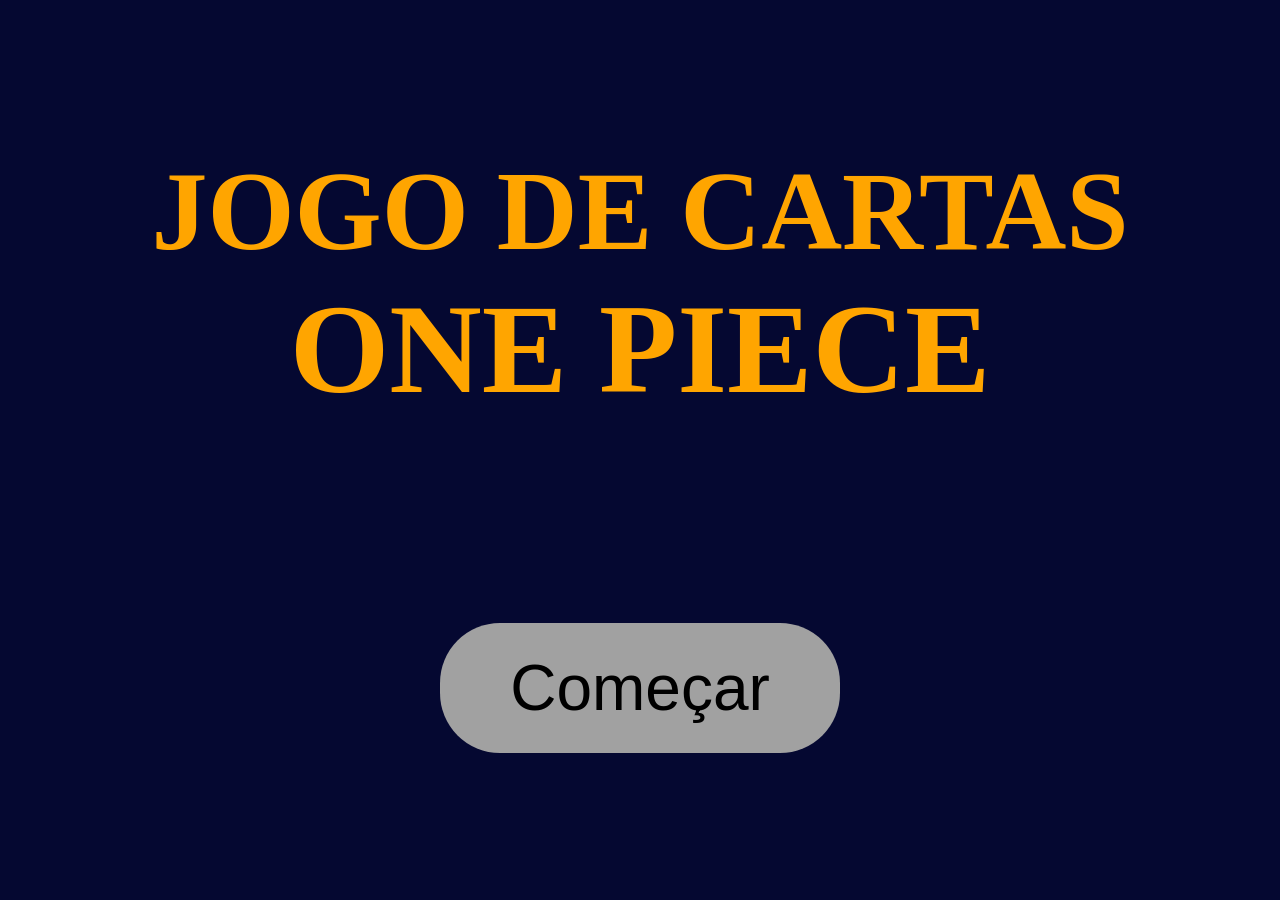
<file: html/index.html>
<!DOCTYPE html>
<html lang="en">
<head>
    <meta charset="UTF-8">
    <meta name="viewport" content="width=device-width, initial-scale=1.0">
    <link rel="stylesheet" href="../style/TelaInicial.css">
    <title>Inicio</title>
</head>
<body>

    <h1>JOGO DE CARTAS</h1>
    <h2>ONE PIECE</h2>
    

    <a href="JogoDeCartasOnePiece.html"><button>Começar</button></a>
</body>
</html>
</file>
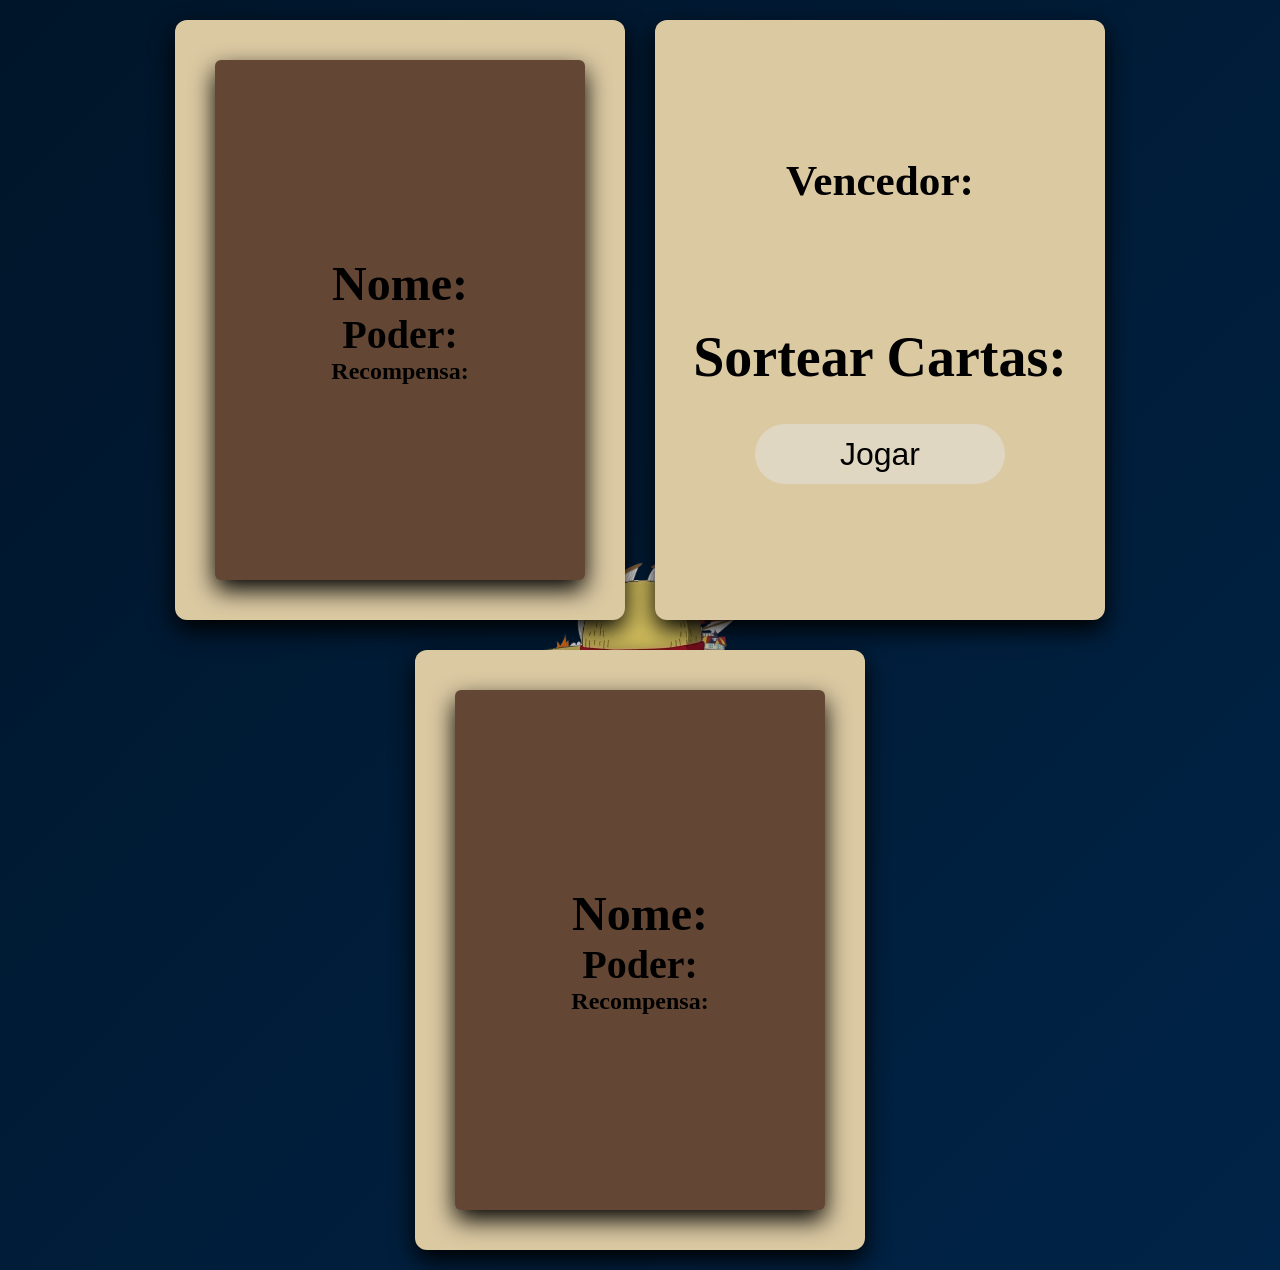
<file: html/JogoDeCartasOnePiece.html>
<!DOCTYPE html>
<html lang="en">
<head>
    <meta charset="UTF-8">
    <meta name="viewport" content="width=device-width, initial-scale=1.0">
    <link rel="stylesheet" href="../style/JogoDeCartasOnePiece.css">
    <title>One Piece Battle Card Game</title>
</head>
<body>
    <!-- elementos decorativos -->
    <img src="../img/sunny.png" class="sunny">
    <img src="../img/chapeu.png" class="chapeu">

    <!-- carta esquerda -->
    <div class="espaçoCarta">
        <div class="carta01">
            <img id="imagem1">
            <h1>Nome: <span id="nome1"></span></h1>
            <h2>Poder: <span id="poder1"></span></h2>
            <h3>Recompensa: <span id="recompensa1"></span></h3>
        </div>
    </div>

    <!-- parte central -->
    <div class="divCentral">
        <h1>Vencedor: <span id="vencedor"></span></h1>
        <h2>Sortear Cartas:</h2>

        <button id="jogar">Jogar</button>
    </div>

    <!-- carta direita -->
    <div class="espaçoCarta">
        <div class="carta02">
            <img id="imagem2">
            <h1>Nome: <span id="nome2"></span></h1>
            <h2>Poder: <span id="poder2"></span></h2>
            <h3>Recompensa: <span id="recompensa2"></span></h3>
        </div>
    </div>
    
</body>
    <script src="../js/JogoDeCartasOnePiece.js"></script>
</html>
</file>
<file: style/TelaInicial.css>
*, *::before, *::after{
    padding: 0;
    margin: 0;
    box-sizing: border-box;
}
body {
    background-color: rgb(5, 8, 49);
    align-items: center;
    justify-content: center;
    display: flex;
    width: 100vw;
    height: 100vh;
    flex-direction: column;
}

h1{
    font-size: 7rem;
    cursor: default;
    color: orange;
}
h2{
    font-size: 8rem;
    cursor: default;
    color: orange;
}
button{
    background-color: rgb(161, 161, 161);
    width:400px;
    height: 130px;
    cursor: pointer;
    border-radius: 60px;
    border: none;
    font-size: 4rem;
    margin-top: 200px;
}
button:hover{transition: 0.2s; scale: 1.04; transform: translateY(-5px);}
</file>
<file: style/JogoDeCartasOnePiece.css>
*, *::before, *::after{
    padding: 0;
    margin: 0;
    box-sizing: border-box;
}

body {
    background: linear-gradient(135deg, #001529 0%, #003366 50%, #001529 100%);
    background-size: 400% 400%;
    animation: movimentoAgua 15s ease infinite;

    display: flex;
    align-items: center;
    justify-content: center;
    flex-wrap: wrap;

    width: 100%;
    min-height: 100vh;
    gap: 30px;
    padding: 20px;
    overflow: hidden;
}

/* ELEMENTOS ANIMADOS */

.sunny{
    position: absolute;
    width: clamp(90px, 15vw, 200px);
    height: auto;
    z-index: -1;
    animation: sunnyMover 60s linear infinite;
}

.chapeu{
    position: absolute;
    width: clamp(120px, 18vw, 250px);
    height: auto;
    z-index: -1;
    animation: chapeuVoar 10s infinite ease-in-out;
}

/* CARTÕES */

.espaçoCarta,
.divCentral{
    background-color: #dbc9a2;
    display: flex;
    align-items: center;
    justify-content: center;
    flex-direction: column;

    width: min(90vw, 450px);
    min-height: 600px;

    border-radius: 12px;
    box-shadow: 0 10px 25px black;
    padding: 20px;
}

.carta01,
.carta02{
    background-color: #634734;

    display: flex;
    align-items: center;
    justify-content: center;
    flex-direction: column;

    width: 100%;
    max-width: 370px;
    min-height: 520px;

    border-radius: 6px;
    box-shadow: 0 10px 25px black;

    padding: 20px;
    animation: cartaPulsar 3s infinite;
}

.carta01 img,
.carta02 img{
    width: 100%;
    max-width: 300px;
    height: auto;
    border-radius: 5px;
    object-fit: cover;
}

/* TEXTOS */

.carta01 h1,
.carta02 h1{
    font-size: clamp(2rem, 5vw, 3rem);
    cursor: default;
    text-align: center;
}

.carta01 h2,
.carta02 h2{
    font-size: clamp(1.8rem, 4vw, 2.5rem);
    cursor: default;
    text-align: center;
}

.carta01 h3,
.carta02 h3{
    font-size: clamp(1rem, 3vw, 1.5rem);
    cursor: default;
    text-align: center;
}

/* DIV CENTRAL */

.divCentral h1{
    font-size: clamp(1.8rem, 5vw, 2.7rem);
    text-align: center;
    cursor: default;
}

.divCentral span{
    color: rgb(255, 251, 0);
}

.divCentral h2{
    margin-top: 120px;
    font-size: clamp(2rem, 6vw, 3.5rem);
    cursor: default;
    text-align: center;
}

.divCentral button{
    background-color: #e0d7c3;

    width: min(250px, 80%);
    height: 60px;

    border: none;
    border-radius: 30px;

    font-size: clamp(1rem, 3vw, 2rem);

    margin-top: 35px;
    cursor: pointer;

    transition: 0.2s;
}

.divCentral button:hover{
    background-color: #e0ded9;
    scale: 1.05;
    transform: translateY(-3.5px);
}

.divCentral button:active{
    background-color: black;
}

/* RESPONSIVIDADE */

@media (max-width: 1024px){

    body{
        flex-direction: column;
        gap: 25px;
        padding: 30px 15px;
    }

    .espaçoCarta,
    .divCentral{
        width: 95%;
        min-height: auto;
    }

    .carta01,
    .carta02{
        min-height: auto;
    }

    .divCentral h2{
        margin-top: 70px;
    }
}

@media (max-width: 600px){

    body{
        gap: 20px;
        padding: 20px 10px;
    }

    .espaçoCarta,
    .divCentral{
        padding: 15px;
        border-radius: 10px;
    }

    .carta01,
    .carta02{
        padding: 15px;
    }

    .divCentral button{
        width: 100%;
        height: 55px;
    }

    .sunny{
        opacity: 0.8;
    }

    .chapeu{
        opacity: 0.7;
    }
}

/* ANIMAÇÕES */

@keyframes sunnyMover {
    0%{
        transform: translate(3000px , 300px);
    }

    100%{
        transform: translate(-3000px , -300px);
    }
}

@keyframes chapeuVoar {

    0%,100%{
        transform: translate(0px , 0px) rotate(0deg);
    }

    20%{
        transform: translate(-100px , 500px);
    }

    40%{
        transform: translate(-900px , 300px) rotate(45deg);
    }

    60%{
        transform: translate(-1100px , -550px);
    }

    80%{
        transform: translate(-300px , -400px);
    }
}

@keyframes movimentoAgua {

    0% {
        background-position: 0% 50%;
    }

    50% {
        background-position: 100% 50%;
    }

    100% {
        background-position: 0% 50%;
    }
}

@keyframes cartaPulsar {

    0%,60%,100%{
        scale: 1;
    }

    80%{
        scale: 1.01;
    }
}
</file>
